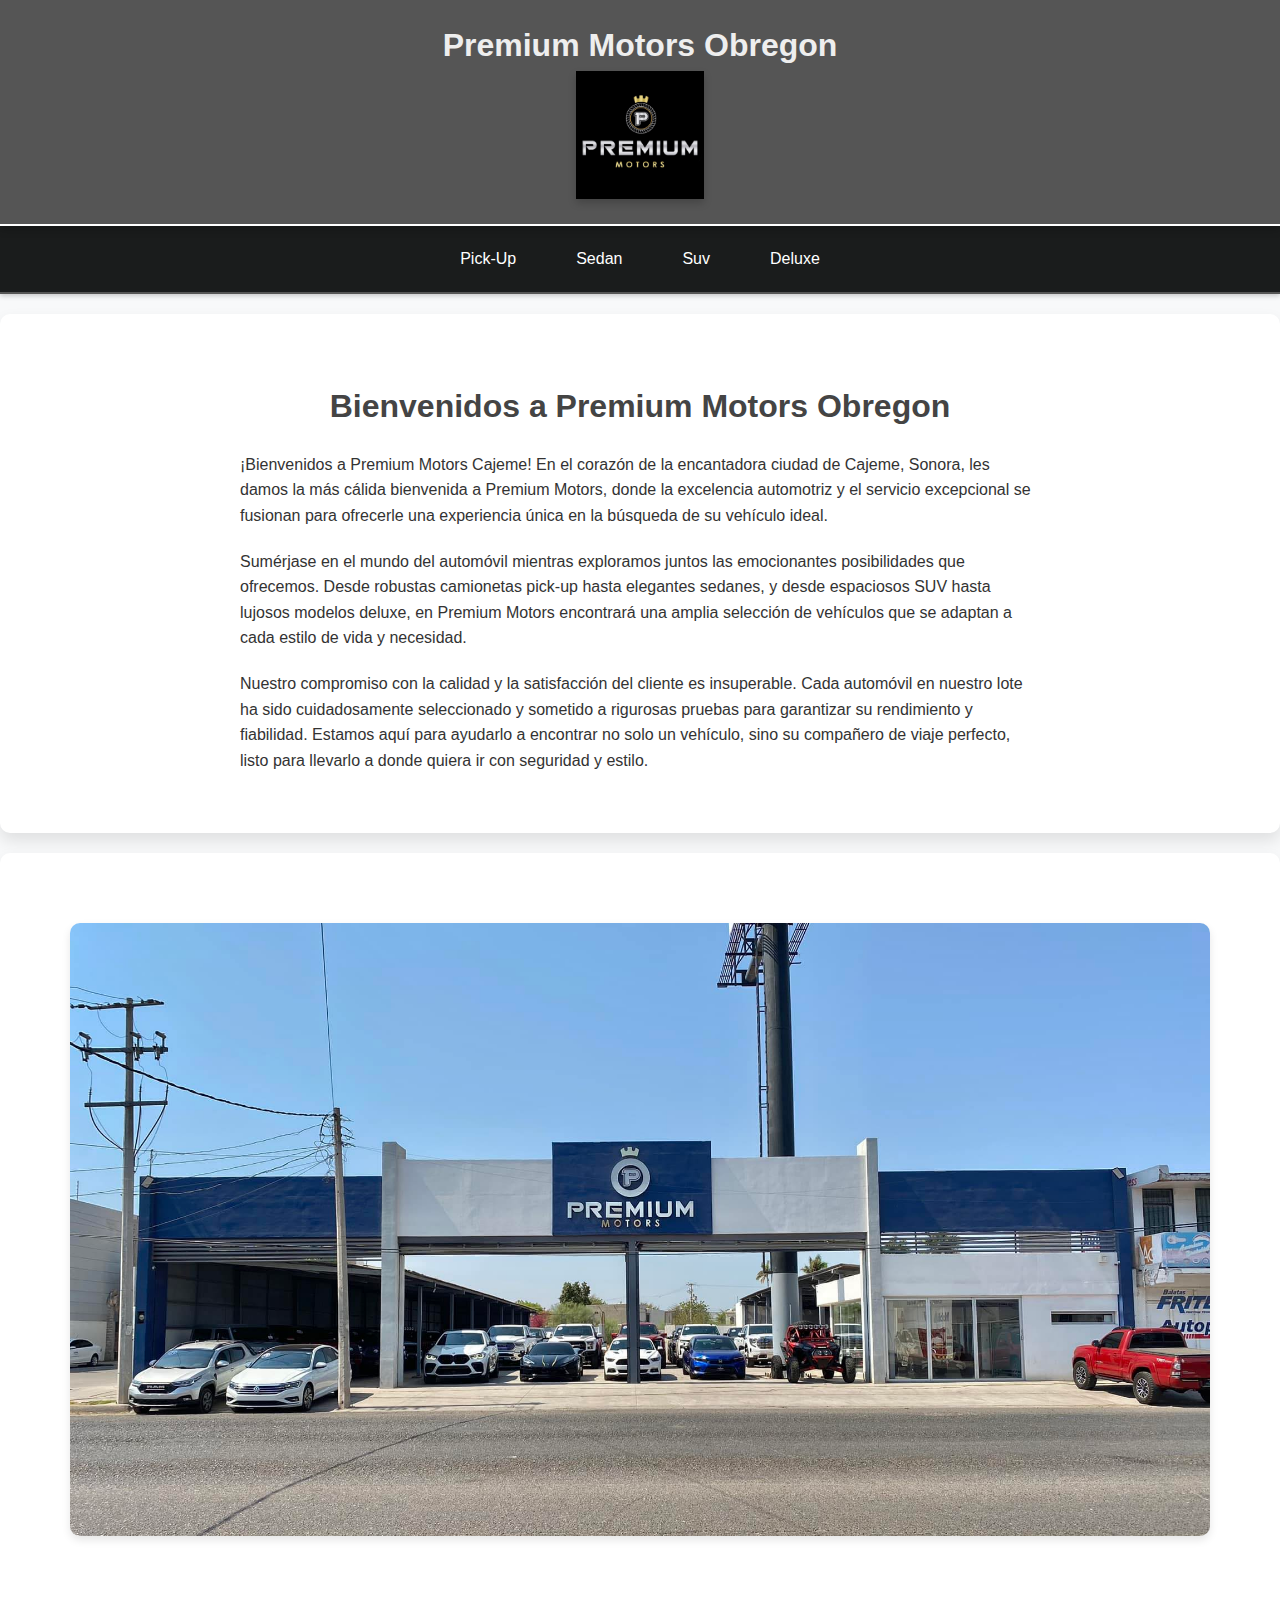
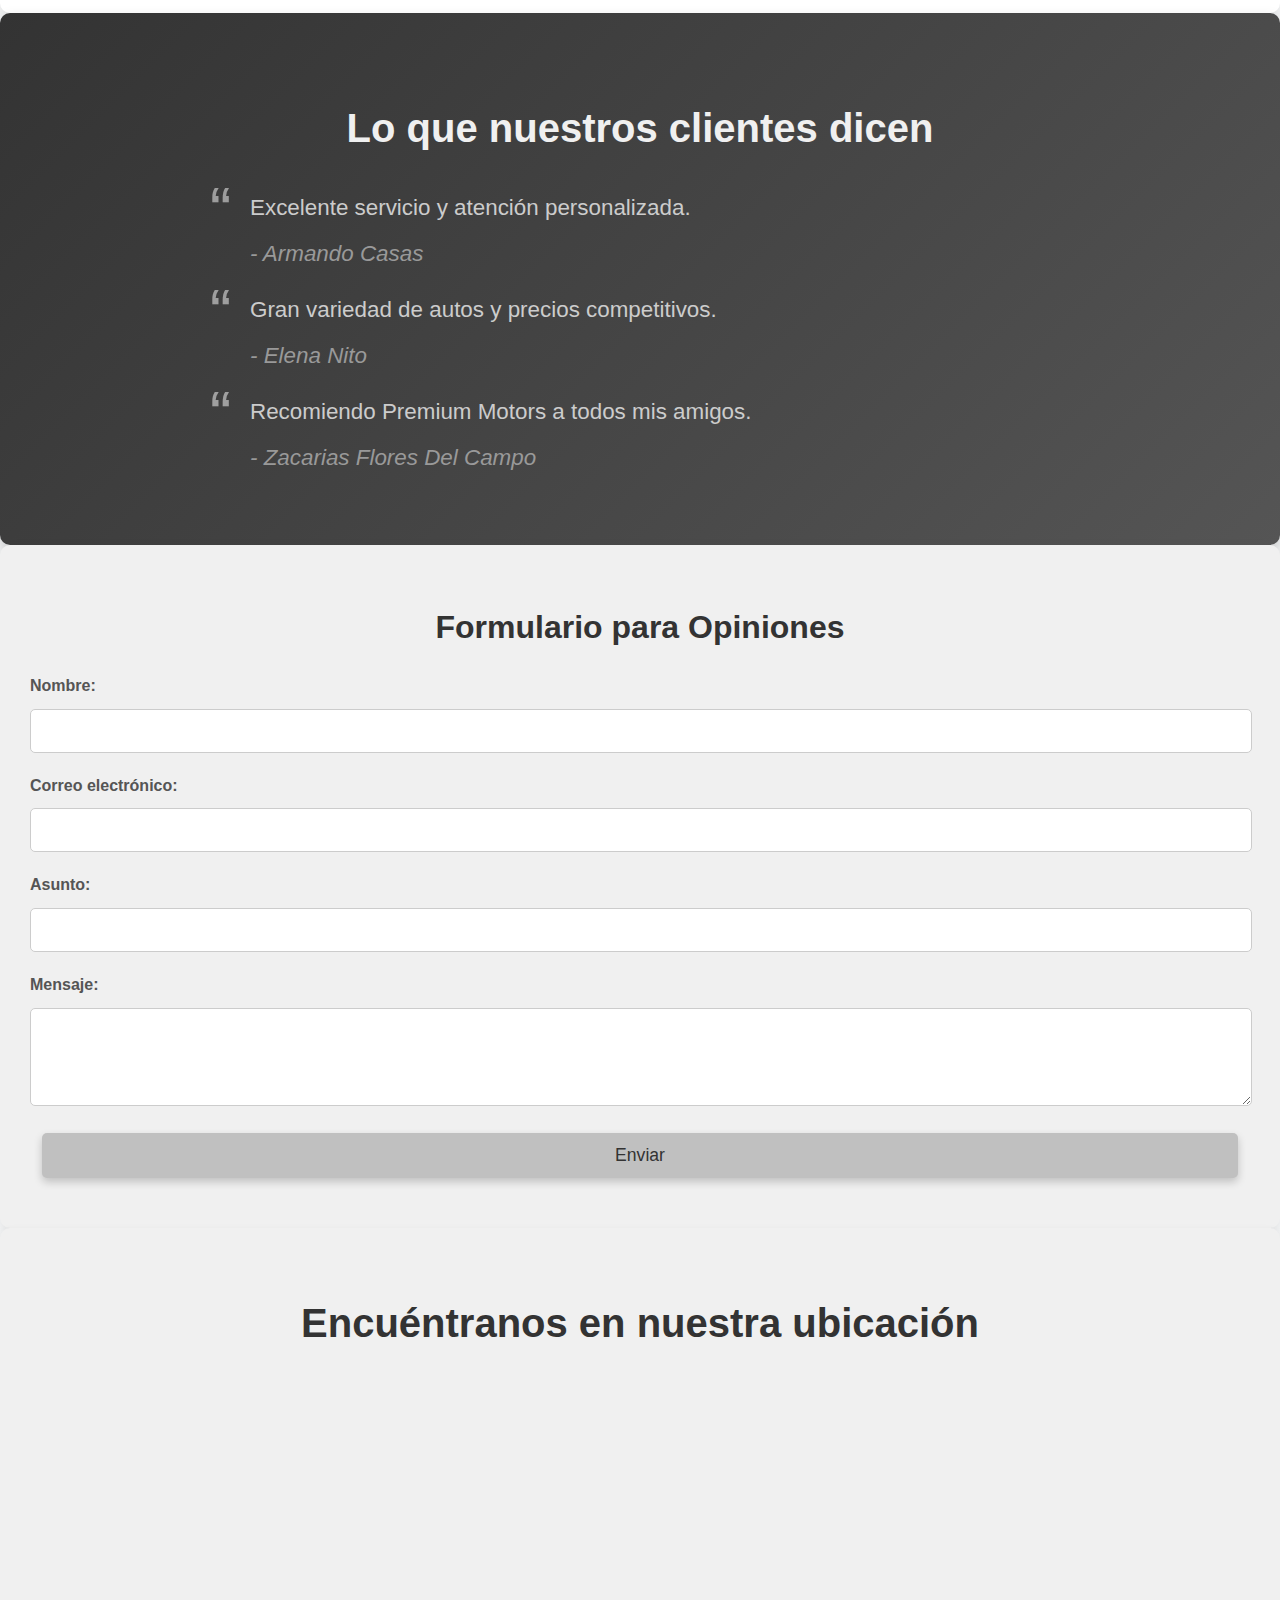
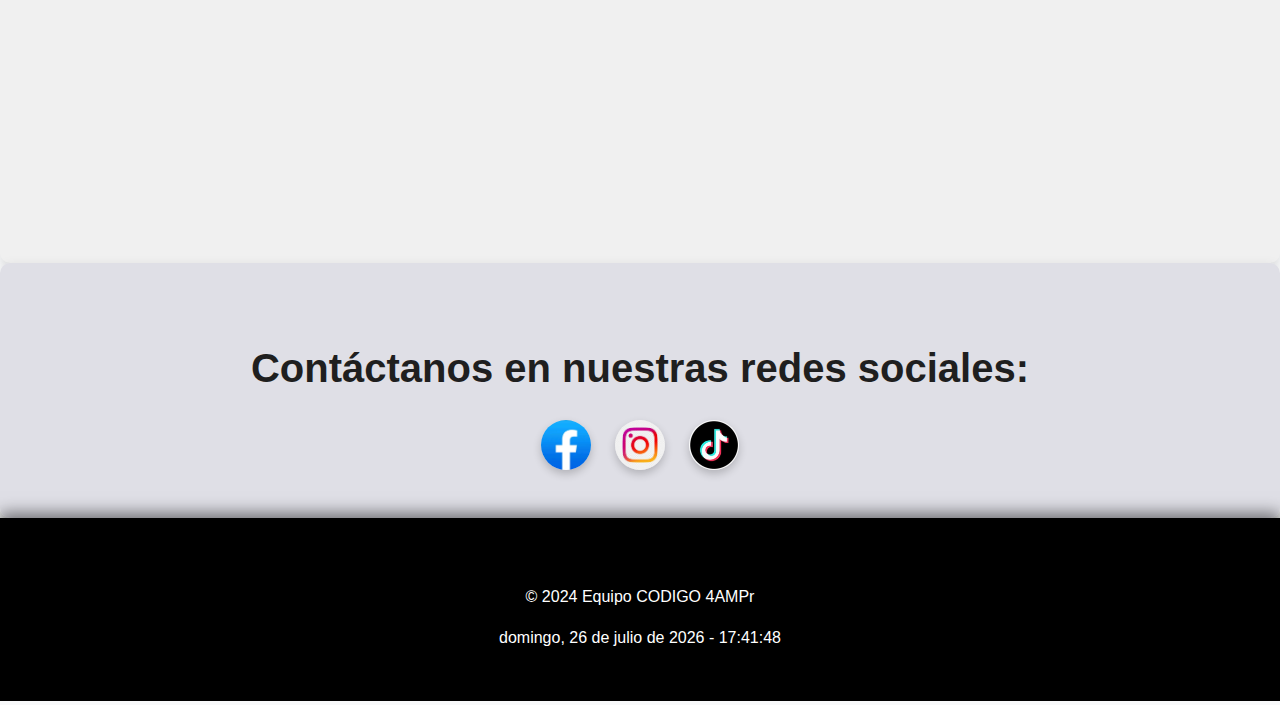
<file: index.html>
<!DOCTYPE html>
<html lang="es">
<head>
    <meta charset="UTF-8">
    <meta name="viewport" content="width=device-width, initial-scale=1.0">
    <title>Premium Motors Cajeme</title>
    <link rel="stylesheet" type="text/css" href="css1.css">
</head>
<body>

<header>
    <h1>Premium Motors Obregon</h1>
    <img src="img/Logo.jpeg" alt="Logo de Premium Motors Cajeme">
</header>

<nav>
    <a href="pickUp.html">Pick-Up</a>
    <a href="sedan.html">Sedan</a>
    <a href="suv.html">Suv</a>
    <a href="deluxe.html">Deluxe</a>
</nav>

<section id="presentacion">
    <h2><center>Bienvenidos a Premium Motors Obregon</center></h2>
    <p>¡Bienvenidos a Premium Motors Cajeme! En el corazón de la encantadora ciudad de Cajeme, Sonora, les damos la más cálida bienvenida a Premium Motors, donde la excelencia automotriz y el servicio excepcional se fusionan para ofrecerle una experiencia única en la búsqueda de su vehículo ideal.</p>
    <p>Sumérjase en el mundo del automóvil mientras exploramos juntos las emocionantes posibilidades que ofrecemos. Desde robustas camionetas pick-up hasta elegantes sedanes, y desde espaciosos SUV hasta lujosos modelos deluxe, en Premium Motors encontrará una amplia selección de vehículos que se adaptan a cada estilo de vida y necesidad.</p>
    <p>Nuestro compromiso con la calidad y la satisfacción del cliente es insuperable. Cada automóvil en nuestro lote ha sido cuidadosamente seleccionado y sometido a rigurosas pruebas para garantizar su rendimiento y fiabilidad. Estamos aquí para ayudarlo a encontrar no solo un vehículo, sino su compañero de viaje perfecto, listo para llevarlo a donde quiera ir con seguridad y estilo.</p>
</section>

<section id="imagenEm">
    <div class="galeria-item">
        <img src="img/empresa1.jpg" alt="Imagen de la Empresa" id="empresaImg">
    </div>
</section>

<section class="testimonios">
    <h2>Lo que nuestros clientes dicen</h2>
    <blockquote>Excelente servicio y atención personalizada.<cite>- Armando Casas</cite></blockquote>
    <blockquote>Gran variedad de autos y precios competitivos.<cite>- Elena Nito</cite></blockquote>
    <blockquote>Recomiendo Premium Motors a todos mis amigos.<cite>- Zacarias Flores Del Campo</cite></blockquote>
</section>

<form id="formularioContacto" action="https://formsubmit.co/garciatorres.luisrodrigo.cb37@gmail.com" method="POST">
    <h2>Formulario para Opiniones</h2>
    <div>
        <label for="nombre">Nombre:</label>
        <input type="text" id="nombre" name="nombre" required>
    </div>
    <div>
        <label for="email">Correo electrónico:</label>
        <input type="email" id="email" name="email" required>
    </div>
    <div>
        <label for="asunto">Asunto:</label>
        <input type="text" id="asunto" name="asunto" required>
    </div>
    <div>
        <label for="mensaje">Mensaje:</label>
        <textarea id="mensaje" name="mensaje" rows="4" required></textarea>
    </div>
    <input type="submit" value="Enviar">
    <input type="hidden" name="_captcha" value="false">


</form>

<div id="mapa-container">
    <h2>Encuéntranos en nuestra ubicación</h2>
    <iframe src="https://www.google.com/maps/embed?pb=!1m14!1m8!1m3!1d14158.29155140226!2d-109.949429!3d27.4825534!3m2!1i1024!2i768!4f13.1!3m3!1m2!1s0x86c815f8a65cab41%3A0x2b033666b0f31892!2sPremium%20Motors!5e0!3m2!1ses-419!2smx!4v1718289233594!5m2!1ses-419!2smx" width="600" height="450" style="border:0;" allowfullscreen="" loading="lazy" referrerpolicy="no-referrer-when-downgrade"></iframe>
</div>

<div id="seccionRedesSociales">
    <h2>Contáctanos en nuestras redes sociales:</h2>
    <a href="https://www.facebook.com/PremiumMotorsOficial" target="_blank"><img src="img/facebook.jpeg" alt="Facebook"></a>
    <a href="https://www.instagram.com/premiummotors_obr/" target="_blank"><img src="img/instagram.png" alt="Instagram"></a>
    <a href="https://www.tiktok.com/@premiummotorsobre" target="_blank"><img src="img/tiktok.png" alt="TikTok"></a>
</div>

<footer>
    <p>© 2024 Equipo CODIGO 4AMPr</p>
    <div id="reloj"></div> <!-- Aquí se mostrará el reloj -->
</footer>

<!-- Incluye el script de JavaScript -->
<script src="script1.js"></script>

</body>
</html>
</file>
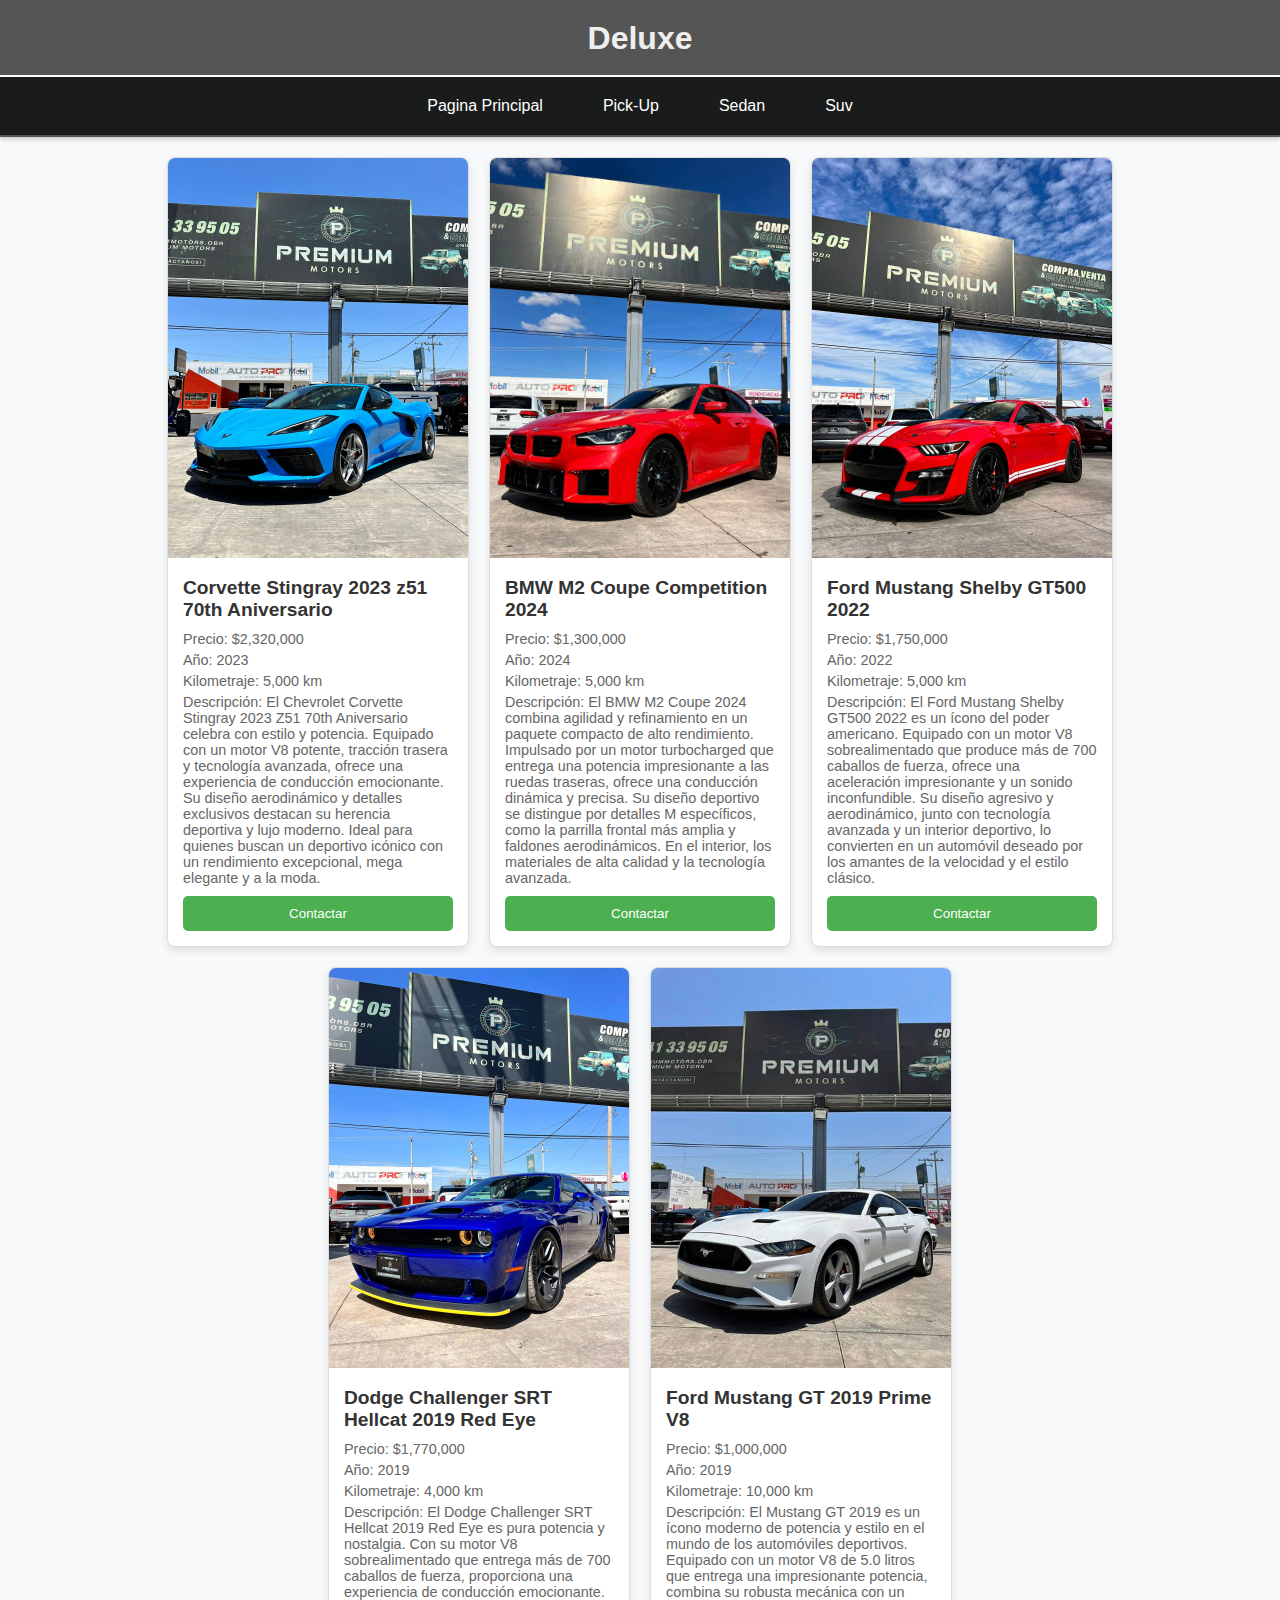
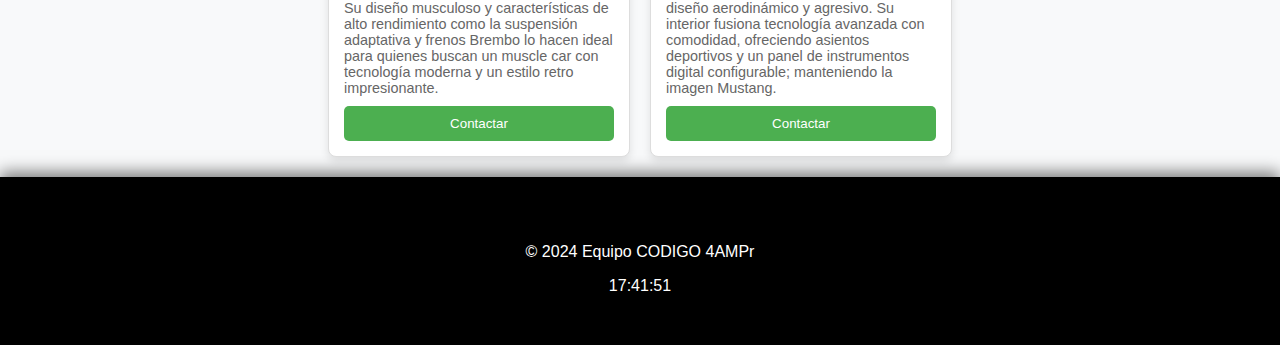
<file: Deluxe.html>
<!DOCTYPE html>
<html>
<head>
	<meta name="viewport" content="width=device-width,initial-scale=1.0">
	<meta charset="utf-8">
	<title>Deluxe</title>
	<link rel="stylesheet" type="text/css" href="css5.css">
	
</head>
<body>
   <div id="pagina5">
   	<div id="crearReloj"></div>
   	<script type="text/javascript" src="script5.js"></script>
   </div>
</body>
</html>
</file>
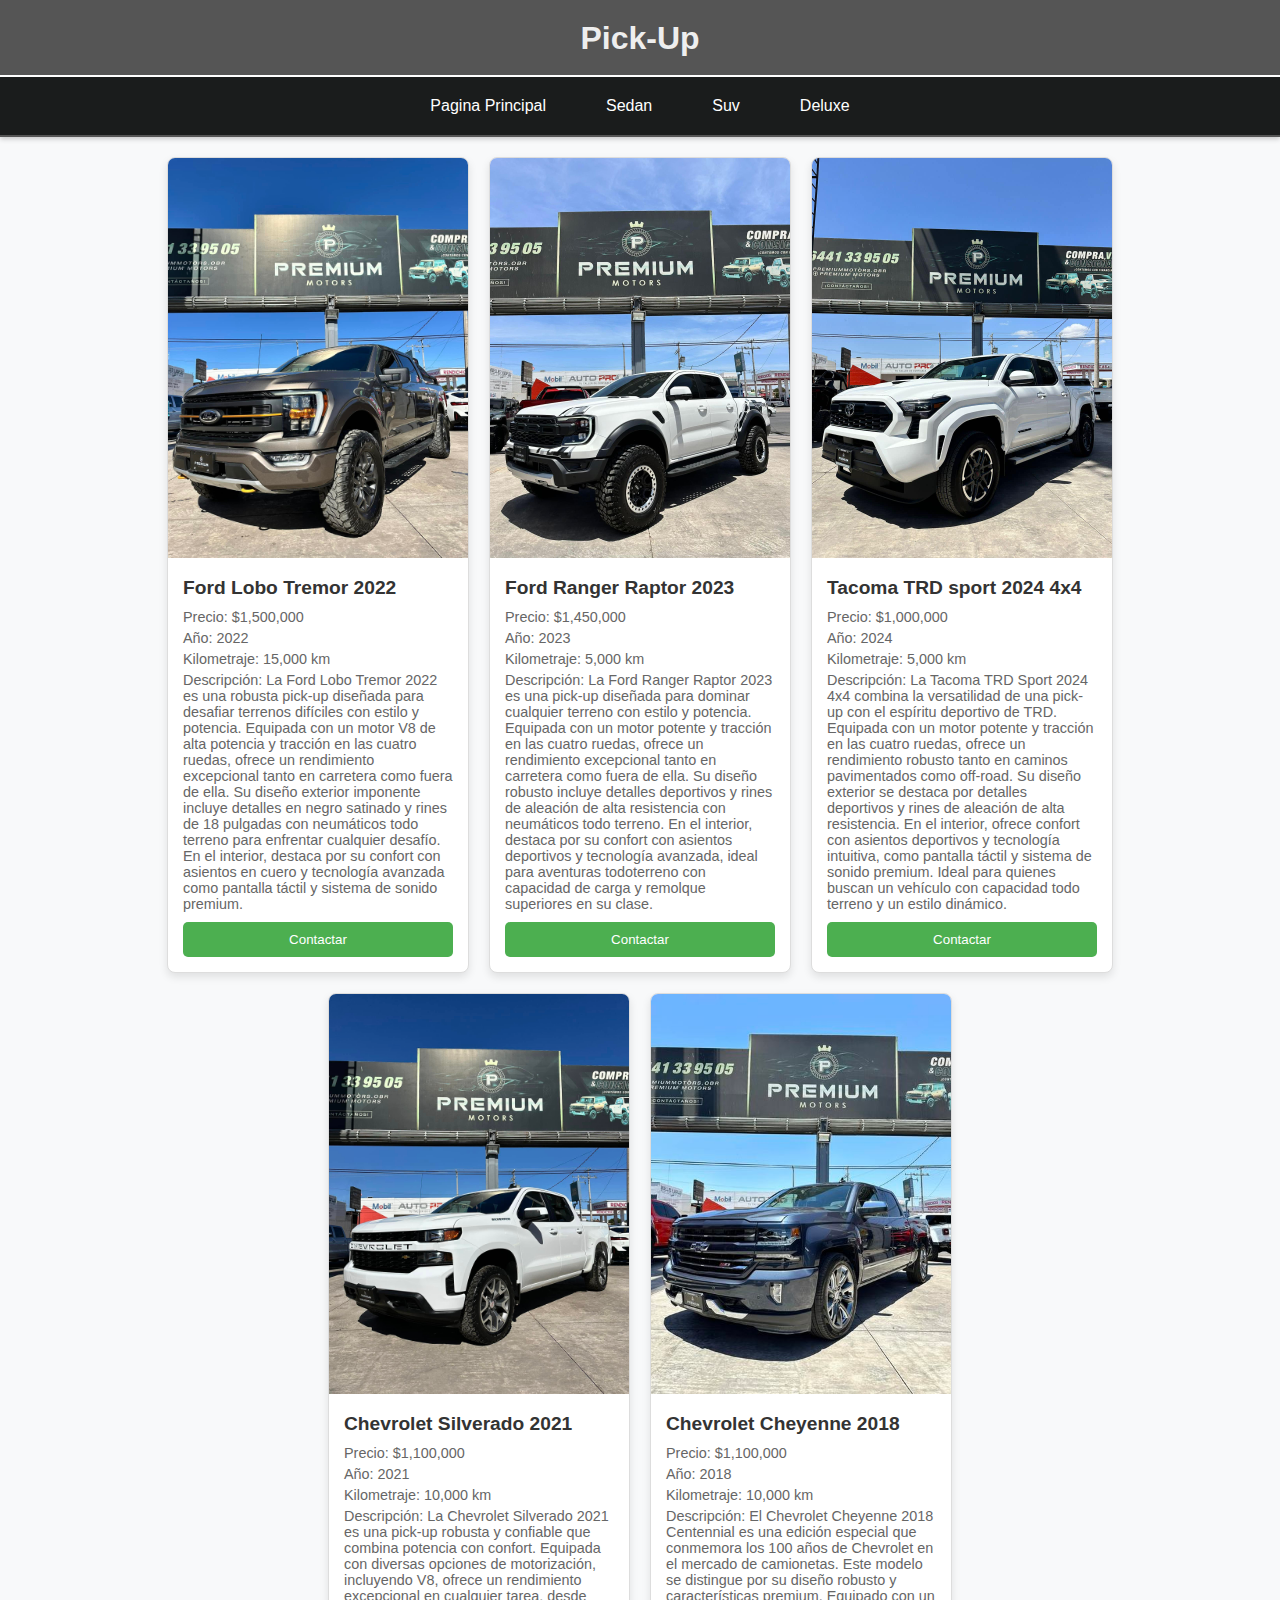
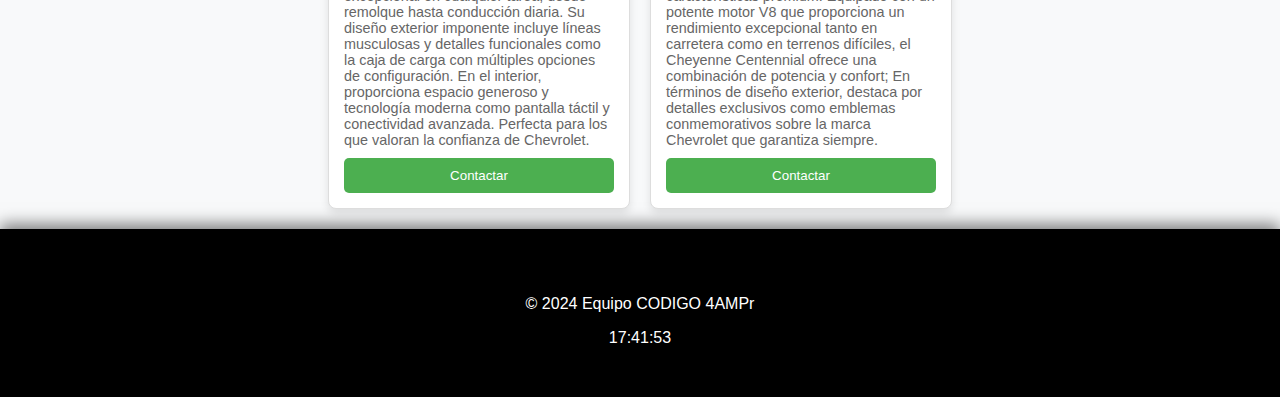
<file: pickUp.html>
<!DOCTYPE html>
<html>
<head>
	<meta name="viewport" content="width=device-width,initial-scale=1.0">
	<meta charset="utf-8">
	<title>Pick-Ups</title>
	<link rel="stylesheet" type="text/css" href="css2.css">
	
</head>
<body>
   <div id="pagina2">
   	<div id="crearReloj"></div>
        <!-- Las tarjetas de carros serán añadidas aquí por JavaScript -->
    </div>
   	<script type="text/javascript" src="script2.js"></script>
   </div>
</body>
</html>
</file>
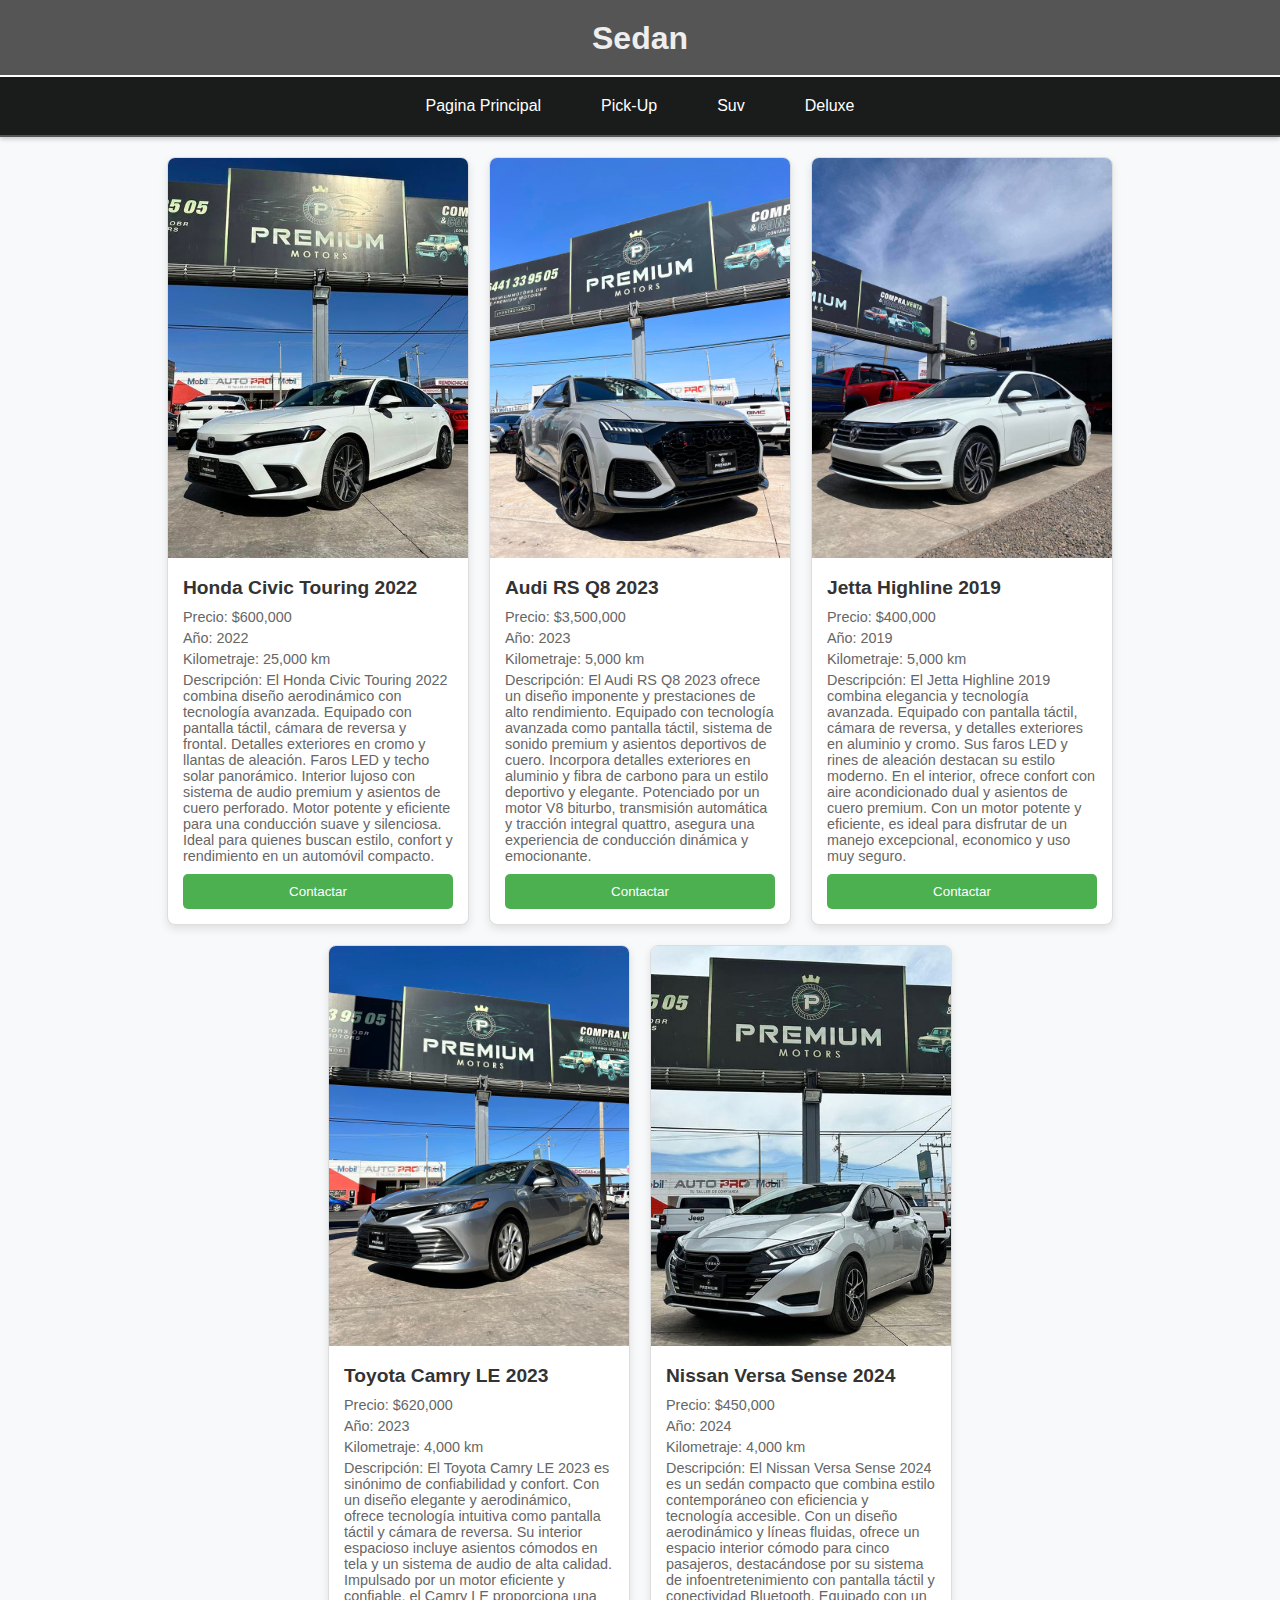
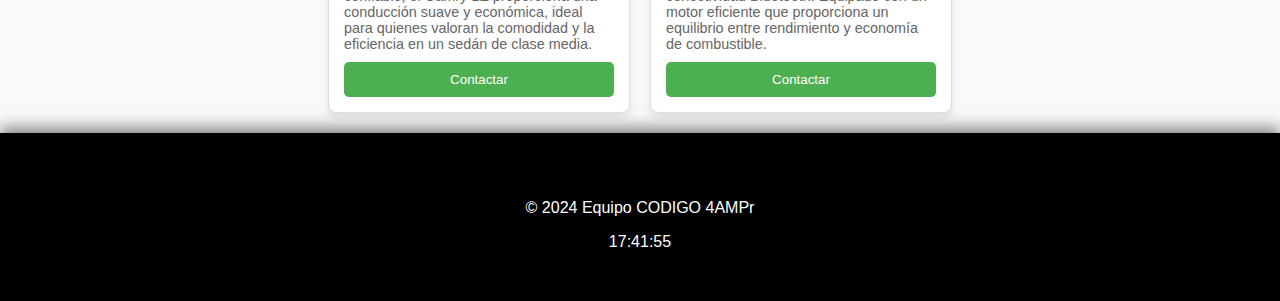
<file: sedan.html>
<!DOCTYPE html>
<html>
<head>
	<meta name="viewport" content="width=device-width,initial-scale=1.0">
	<meta charset="utf-8">
	<title>Sedan</title>
	<link rel="stylesheet" type="text/css" href="css3.css">
	
</head>
<body>
   <div id="pagina3">
   	<div id="crearReloj"></div>
        <!-- Las tarjetas de carros serán añadidas aquí por JavaScript -->
    </div>
   	<script type="text/javascript" src="script3.js"></script>
   </div>
</body>
</html>
</file>
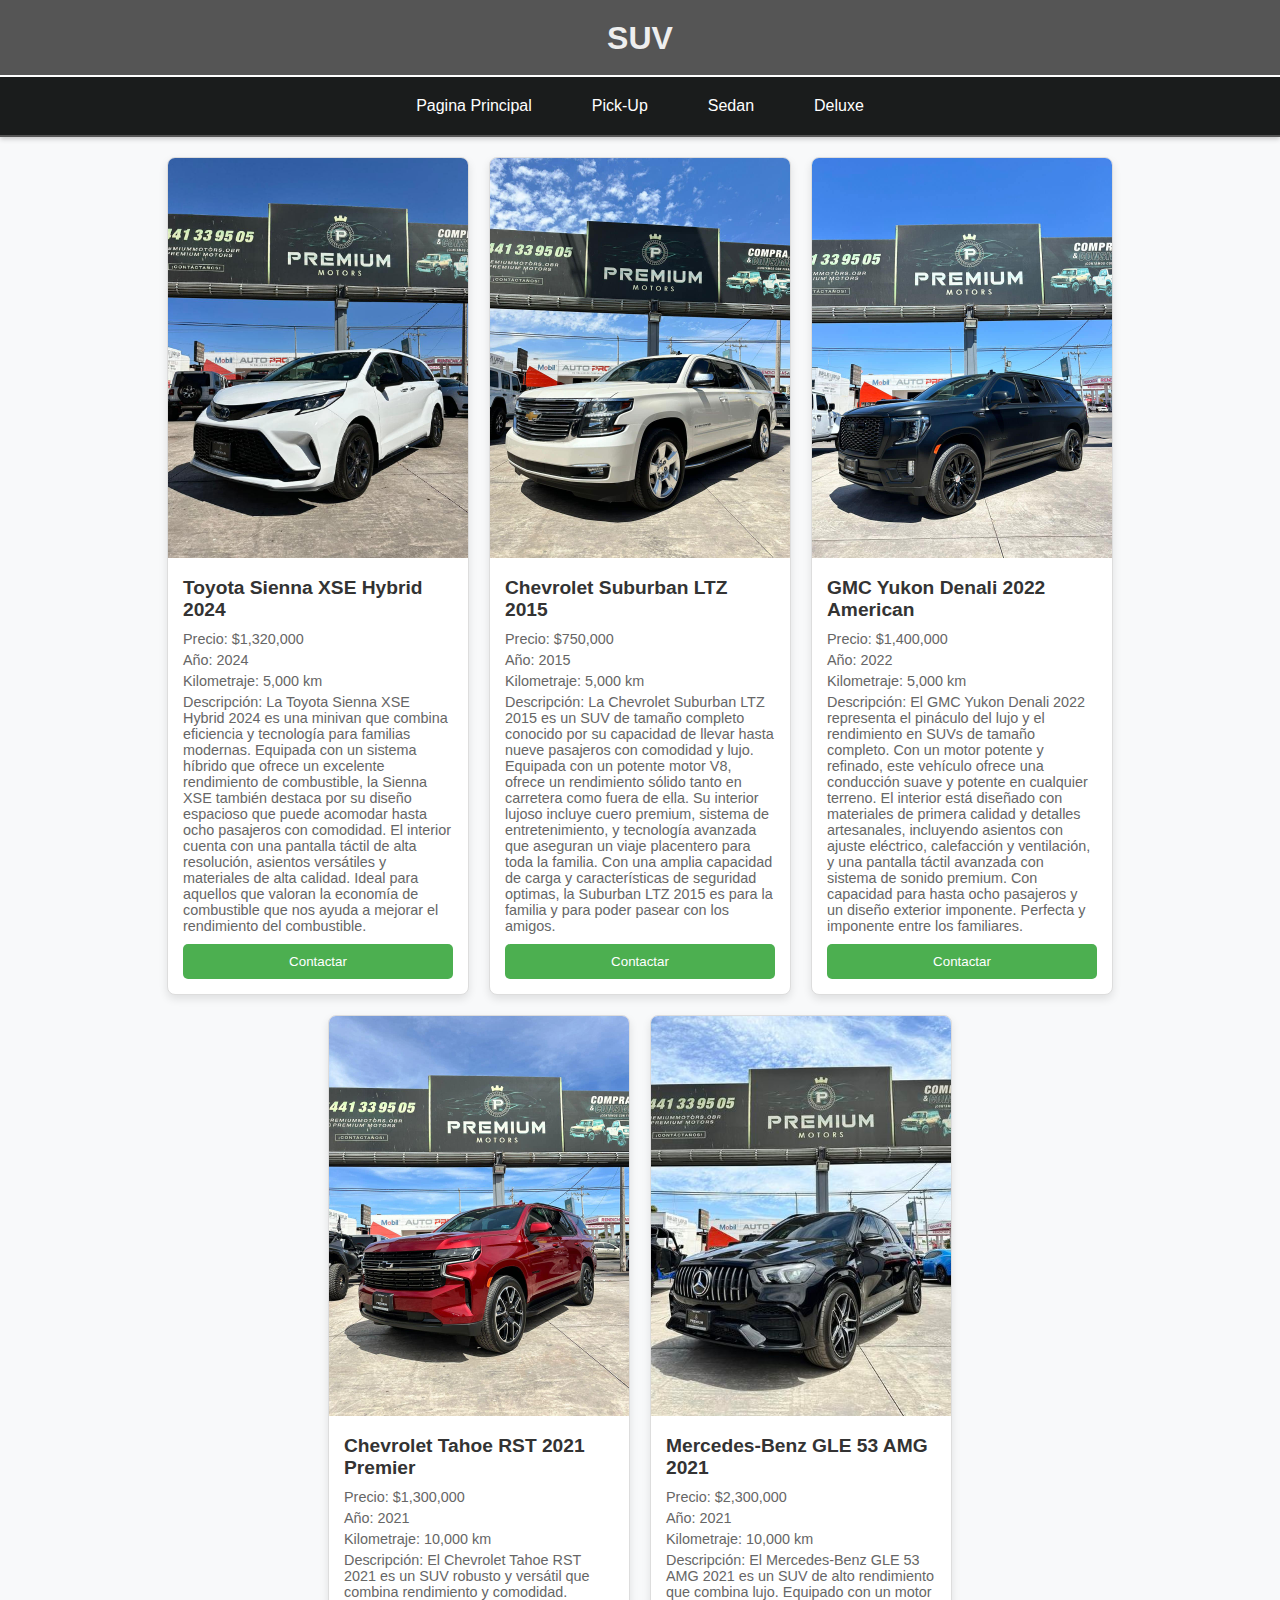
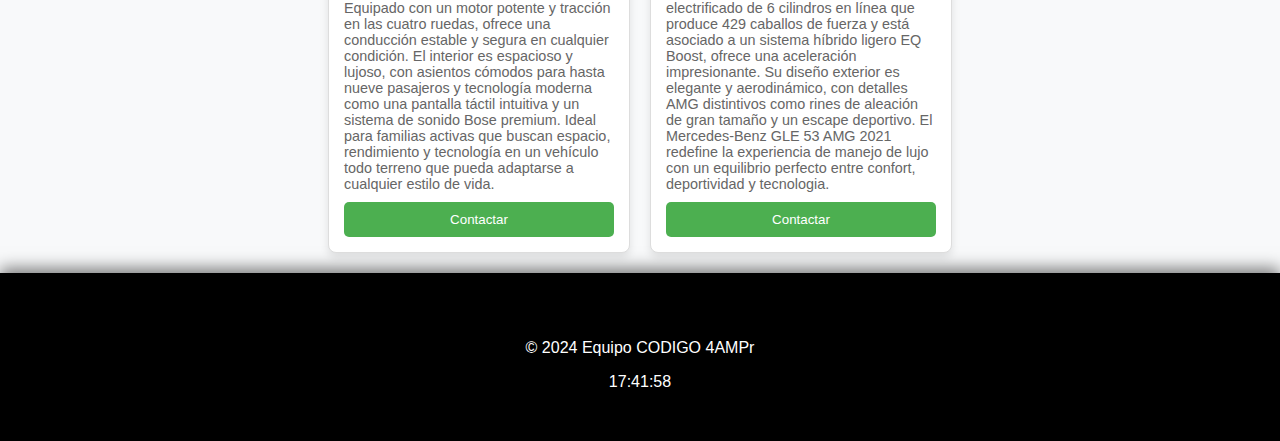
<file: suv.html>
<!DOCTYPE html>
<html>
<head>
	<meta name="viewport" content="width=device-width,initial-scale=1.0">
	<meta charset="utf-8">
	<title>Suv</title>
	<link rel="stylesheet" type="text/css" href="css4.css">	
</head>
<body>
   <div id="pagina4">
   	<div id="crearReloj"></div>
    </div>
  <script type="text/javascript" src="script4.js"></script>
   </div>
</body>
</html>
</file>
<file: css1.css>
/* Estilos Generales */
body {
    font-family: 'Arial', sans-serif;
    line-height: 1.6;
    margin: 0;
    padding: 0;
    background-color: #f8f9fa;
    color: #333;
    box-sizing: border-box;
}

a {
    text-decoration: none;
}

/* Header */
header {
    background: #000000; /* Color de fondo */
    color: #fff; /* Color del texto */
    text-align: center; /* Alineación centrada */
    padding: 20px 0; /* Espaciado interno */
    box-shadow: 0 4px 8px rgba(0, 0, 0, 0.2); /* Sombra sutil */
    position: relative; /* Posición relativa para efectos */
    overflow: hidden; /* Ocultar desbordamiento */
    transition: background-color 0.3s; /* Transición de color de fondo */
    cursor: pointer; /* Cursor indicador de clic */
}

header::before {
    content: ''; /* Contenido pseudo-elemento */
    position: absolute; /* Posición absoluta */
    bottom: 0; /* Alineación en la parte inferior */
    left: 0; /* Alineación a la izquierda */
    width: 100%; /* Ancho completo */
    height: 2px; /* Altura del subrayado */
    background-color: #fff; /* Color del subrayado */
    transform: scaleX(0); /* Escala inicial del subrayado */
    transform-origin: bottom left; /* Origen de la transformación */
    transition: transform 0.3s ease; /* Transición de transformación */
}

header:hover::before {
    transform: scaleX(1); /* Escala completa del subrayado al pasar el mouse */
}

header h1 {
    font-size: 2rem; /* Tamaño de fuente */
    margin: 0; /* Eliminar margen */
    transition: color 0.3s; /* Transición de color suave */
}

header:hover {
    background-color: #555; /* Cambio de color de fondo al pasar el mouse */
}

header:hover h1 {
    color: #eee; /* Cambio de color de título al pasar el mouse */
}

header img {
    max-width: 10%; /* Ancho máximo */
    height: 15%; /* Altura automática para mantener la proporción */
    box-shadow: 0 4px 8px rgba(0, 0, 0, 0.2); /* Sombra sutil */
    transition: transform 0.3s, box-shadow 0.3s; /* Transiciones suaves */
}

header img:hover {
    transform: scale(1.1); /* Escalado al pasar el mouse */
    box-shadow: 0 8px 16px rgba(0, 0, 0, 0.3); /* Sombra más pronunciada al pasar el mouse */
}


/* Navegación */
nav {
    display: flex;
    justify-content: center; /* Centrado horizontal */
    background-color: #1A1C1C; /* Color de fondo */
    padding: 10px 0; /* Espaciado interno */
    box-shadow: 0 2px 5px rgba(0, 0, 0, 0.2); /* Sombra sutil */
    border-bottom: 2px solid #555; /* Borde inferior */
    font-family: 'Arial', sans-serif; /* Familia de fuente */
}

nav a {
    color: #fff; /* Color del texto */
    text-decoration: none; /* Sin subrayado */
    margin: 0 10px; /* Margen horizontal */
    padding: 10px 20px; /* Espaciado interno */
    border-radius: 5px; /* Bordes redondeados */
    transition: background-color 0.3s, transform 0.2s; /* Transiciones suaves */
    position: relative; /* Posición relativa para efectos */
}

nav a::after {
    content: ''; /* Contenido pseudo-elemento */
    position: absolute; /* Posición absoluta */
    bottom: 0; /* Alineación en la parte inferior */
    left: 0; /* Alineación a la izquierda */
    width: 100%; /* Ancho completo */
    height: 2px; /* Altura del subrayado */
    background-color: #fff; /* Color del subrayado */
    transform: scaleX(0); /* Escala inicial del subrayado */
    transform-origin: bottom left; /* Origen de la transformación */
    transition: transform 0.3s ease; /* Transición suave */
}

nav a:hover::after {
    transform: scaleX(1); /* Escala completa del subrayado al pasar el mouse */
}

nav a:hover {
    background-color: #555; /* Cambio de color al pasar el mouse */
    transform: translateY(-3px); /* Efecto de levantamiento */
}

/* Sección de Presentación */
#presentacion {
    background: white;
    padding: 40px;
    margin: 20px 0;
    box-shadow: 0 8px 16px rgba(0, 0, 0, 0.1);
    transition: transform 0.3s, box-shadow 0.3s;
    border-radius: 10px;
}

#presentacion:hover {
    transform: translateY(-5px);
    box-shadow: 0 12px 20px rgba(0, 0, 0, 0.2);
}

#presentacion h2 {
    font-size: 2rem;
    color: #444;
    margin-bottom: 20px;
}

#presentacion p {
    max-width: 800px;
    margin: 0 auto 20px;
    line-height: 1.6;
}

/* Imagen de la Empresa */
#imagenEm {
    background: #fff;
    padding: 15px;
    display: flex;
    justify-content: center;
    gap: 15px;
    flex-wrap: wrap;
    border-radius: 10px;
    box-shadow: 0 8px 16px rgba(0, 0, 0, 0.1);
    transition: transform 0.3s, box-shadow 0.3s;
}

#imagenEm:hover {
    transform: translateY(-5px);
    box-shadow: 0 12px 20px rgba(0, 0, 0, 0.2);
}

#imagenEm .galeria-item {
    flex: 1 1 calc(33% - 40px);
    margin: 55px;

}

#imagenEm img {
    width: 100%;
    border-radius: 10px;
    box-shadow: 0 4px 8px rgba(0, 0, 0, 0.1);
    transition: transform 0.3s, box-shadow 0.3s;
}

#imagenEm img:hover {
    transform: scale(1.05);
    box-shadow: 0 8px 16px rgba(0, 0, 0, 0.2);
}

/* Testimonios */
.testimonios {
    background: linear-gradient(135deg, #333, #555);
    color: #f0f0f0;
    padding: 50px 20px;
    text-align: center;
    border-radius: 10px;
    box-shadow: 0 8px 16px rgba(0, 0, 0, 0.2);
    transition: transform 0.3s, box-shadow 0.3s;
}

.testimonios:hover {
    transform: translateY(-5px);
    box-shadow: 0 12px 20px rgba(0, 0, 0, 0.3);
}

.testimonios h2 {
    font-size: 2.5rem;
    margin-bottom: 30px;
}

.testimonios blockquote {
    font-size: 1.4rem;
    margin: 20px auto;
    max-width: 800px;
    position: relative;
    padding-left: 20px;
    text-align: left;
    color: #ccc;
}

.testimonios blockquote:before {
    content: "“";
    font-size: 4rem;
    position: absolute;
    left: -20px;
    top: -30px;
    color: rgba(255, 255, 255, 0.5);
    transition: color 0.3s;
}

.testimonios blockquote:hover:before {
    color: rgba(255, 255, 255, 0.8);
}

.testimonios cite {
    display: block;
    margin-top: 10px;
    font-style: italic;
    color: #999;
    transition: color 0.3s;
}

.testimonios cite:hover {
    color: #ccc;
}

/* Formulario de Contacto */
#formularioContacto {
    padding: 30px;
    background: #f0f0f0; /* Fondo gris claro */
    text-align: center;
    box-shadow: 0 8px 16px rgba(0, 0, 0, 0.1);
    border-radius: 10px;
    transition: transform 0.3s, box-shadow 0.3s, background-color 0.3s;
}

#formularioContacto:hover {
    transform: translateY(-5px);
    box-shadow: 0 12px 20px rgba(0, 0, 0, 0.2);
    background: #e0e0e0; /* Cambio de color al pasar el mouse */
}

#formularioContacto h2 {
    font-size: 2rem;
    color: #333;
    margin-bottom: 20px;
}

#formularioContacto label {
    display: block;
    margin-bottom: 10px;
    text-align: left;
    font-weight: bold;
    color: #555;
}

#formularioContacto input,
#formularioContacto textarea {
    width: calc(100% - 24px);
    padding: 12px;
    margin-bottom: 20px;
    border: 1px solid #ccc;
    border-radius: 5px;
    font-size: 1rem;
    transition: border-color 0.3s, box-shadow 0.3s;
}

#formularioContacto input[type="submit"] {
    background-color: #c0c0c0; /* Plata */
    color: #333;
    border: none;
    cursor: pointer;
    padding: 12px 20px;
    border-radius: 5px;
    font-size: 1.1rem;
    transition: background-color 0.3s, transform 0.2s;
    box-shadow: 0 4px 8px rgba(0, 0, 0, 0.2);
}

#formularioContacto input[type="submit"]:hover {
    background-color: #a0a0a0; /* Plata más oscuro al pasar el mouse */
    transform: translateY(-3px); /* Efecto de elevación */
    box-shadow: 0 6px 12px rgba(0, 0, 0, 0.2);
}


/* Mapa */
#mapa-container {
    padding: 30px;
    background: #f0f0f0; /* Fondo gris claro */
    text-align: center;
    box-shadow: 0 4px 8px rgba(0, 0, 0, 0.1);
    border-radius: 10px;
    transition: background-color 0.3s, box-shadow 0.3s;
}

#mapa-container:hover {
    background-color: #e0e0e0; /* Cambio de color al pasar el mouse */
    box-shadow: 0 8px 16px rgba(0, 0, 0, 0.2); /* Sombra más pronunciada */
}

#mapa-container h2 {
    font-size: 2.5rem; /* Tamaño de fuente más grande */
    color: #333; /* Texto oscuro */
    margin-bottom: 20px;
    transition: color 0.3s; /* Transición de color de texto */
}

#mapa-container:hover h2 {
    color: #616265; /* Cambio de color de texto al pasar el mouse */
}

#mapa-container p {
    font-size: 1.1rem; /* Tamaño de fuente más grande */
    color: #666; /* Texto gris */
    margin-bottom: 30px;
}

#mapa-container a {
    display: inline-block;
    padding: 12px 24px; /* Aumento del padding para mejor clicabilidad */
    background-color: #007bff; /* Azul brillante */
    color: #fff; /* Texto blanco */
    text-decoration: none; /* Sin subrayado */
    border-radius: 5px;
    transition: background-color 0.3s, transform 0.2s;
}

#mapa-container a:hover {
    background-color: #1F1F22; /* Cambio de color al pasar el mouse */
    transform: translateY(-3px); /* Efecto de elevación más pronunciado */
}


/* Redes Sociales */
#seccionRedesSociales {
    background: linear-gradient(#DFDFE6); /* Fondo con gradiente */
    padding: 40px 20px; /* Menos espacio vertical */
    text-align: center;
    border-radius: 10px;
    box-shadow: 0 8px 16px rgba(0, 0, 0, 0.2); /* Sombra suave */
}

#seccionRedesSociales h2 {
    font-size: 2.5rem; /* Tamaño de fuente más grande */
    color: #1F1F1F; /* Texto blanco */
    margin-bottom: 20px;
}

#seccionRedesSociales a {
    display: inline-block;
    margin: 0 10px;
    transition: transform 0.3s, color 0.3s; /* Transiciones suaves */
}

#seccionRedesSociales a:hover {
    transform: scale(1.2); /* Escala al pasar el mouse */
    color: #fff; /* Cambio de color al pasar el mouse */
}

#seccionRedesSociales img {
    width: 50px; /* Tamaño de imagen más grande */
    height: 50px;
    border-radius: 50%; /* Borde redondeado */
    box-shadow: 0 4px 8px rgba(0, 0, 0, 0.2); /* Sombra suave */
}

/* Footer */
footer {
    background-color: #000000; 
    color: #fff; /* Texto blanco */
    text-align: center;
    padding: 50px 0; /* Espacio interno */
    font-family: 'Arial', sans-serif; /* Fuente específica */
    box-shadow: 0 -5px 15px rgba(0, 0, 0, 0.5); /* Sombra debajo */
}

/* Contenedor para los elementos del footer */
footer .footer-content {
    display: flex;
    flex-direction: column;
    gap: 20px; /* Espacio entre elementos */
    align-items: center;
}

/* Estilo para el título del footer */
footer h3 {
    font-size: 1.8rem; /* Tamaño de fuente grande */
    margin-bottom: 10px;
}

/* Estilo para los enlaces del footer */
footer a {
    color: #fff; /* Color de texto blanco */
    text-decoration: none; /* Sin subrayado */
    transition: opacity 0.3s; /* Transición de opacidad */
}

footer a:hover {
    opacity: 0.8; /* Opacidad al pasar el mouse */
}

/* Estilo para la información de contacto */
footer .contact-info {
    font-size: 1.1rem; /* Tamaño de fuente */
    color: #ccc; /* Texto gris claro */
}

/* Estilo para los íconos de redes sociales */
footer .social-icons {
    display: flex;
    gap: 10px; /* Espacio entre íconos */
}

footer .social-icons a {
    display: inline-block;
    width: 40px; /* Tamaño de ícono */
    height: 40px;
    line-height: 40px;
    text-align: center;
    background-color: #3498db; /* Fondo azul claro */
    color: #fff; /* Texto blanco */
    border-radius: 50%; /* Borde redondeado */
    transition: transform 0.3s, background-color 0.3s; /* Transiciones suaves */
}

footer .social-icons a:hover {
    background-color: #2980b9; /* Cambio de color al pasar el mouse */
    transform: scale(1.2); /* Escala al pasar el mouse */
}
</file>
<file: css5.css>
/* General Body Styles */
body {
    font-family: Arial, sans-serif;
    margin: 0;
    padding: 0;
    background-color: #f8f9fa;
}

/* estilos de encabezado */
header {
    background-color: #000000; /* Color de fondo */
    color: #fff; /* Color del texto */
    padding: 20px; /* Espaciado interno */
    text-align: center; /* Alineación centrada */
    position: relative; /* Posición relativa para efectos */
    overflow: hidden; /* Ocultar desbordamiento */
    transition: background-color 0.3s; /* Transición de color de fondo */
    cursor: pointer; /* Cursor indicador de clic */
}

header::before {
    content: ''; /* Contenido pseudo-elemento */
    position: absolute; /* Posición absoluta */
    bottom: 0; /* Alineación en la parte inferior */
    left: 0; /* Alineación a la izquierda */
    width: 100%; /* Ancho completo */
    height: 2px; /* Altura del subrayado */
    background-color: #fff; /* Color del subrayado */
    transform: scaleX(0); /* Escala inicial del subrayado */
    transform-origin: bottom left; /* Origen de la transformación */
    transition: transform 0.3s ease; /* Transición de transformación */
}

header:hover::before {
    transform: scaleX(1); /* Escala completa del subrayado al pasar el mouse */
}

header h1 {
    margin: 0; /* Eliminar margen */
    font-size: 2rem; /* Tamaño de fuente */
    transition: color 0.3s; /* Transición de color suave */
}

header:hover {
    background-color: #555; /* Cambio de color de fondo al pasar el mouse */
}

header:hover h1 {
    color: #eee; /* Cambio de color de título al pasar el mouse */
}

/* estilos de navegacion */
nav {
    display: flex;
    justify-content: center; /* Centrado horizontal */
    background-color: #1A1C1C; /* Color de fondo */
    padding: 10px 0; /* Espaciado interno */
    box-shadow: 0 2px 5px rgba(0, 0, 0, 0.2); /* Sombra sutil */
    border-bottom: 2px solid #555; /* Borde inferior */
    font-family: 'Arial', sans-serif; /* Familia de fuente */
}

nav a {
    color: #fff; /* Color del texto */
    text-decoration: none; /* Sin subrayado */
    margin: 0 10px; /* Margen horizontal */
    padding: 10px 20px; /* Espaciado interno */
    border-radius: 5px; /* Bordes redondeados */
    transition: background-color 0.3s, transform 0.2s; /* Transiciones suaves */
    position: relative; /* Posición relativa para efectos */
}

nav a::after {
    content: ''; /* Contenido pseudo-elemento */
    position: absolute; /* Posición absoluta */
    bottom: 0; /* Alineación en la parte inferior */
    left: 0; /* Alineación a la izquierda */
    width: 100%; /* Ancho completo */
    height: 2px; /* Altura del subrayado */
    background-color: #fff; /* Color del subrayado */
    transform: scaleX(0); /* Escala inicial del subrayado */
    transform-origin: bottom left; /* Origen de la transformación */
    transition: transform 0.3s ease; /* Transición suave */
}

nav a:hover::after {
    transform: scaleX(1); /* Escala completa del subrayado al pasar el mouse */
}

nav a:hover {
    background-color: #555; /* Cambio de color al pasar el mouse */
    transform: translateY(-3px); /* Efecto de levantamiento */
}

/* Contenedor de las tarjetas de autos */
#car-container {
    display: flex;
    flex-wrap: wrap;
    justify-content: center;
    padding: 20px;
    gap: 20px;
}

/* Estilos de la tarjeta de auto */
.car-card {
    background-color: #fff;
    border: 1px solid #ddd;
    border-radius: 8px;
    overflow: hidden;
    width: 300px;
    box-shadow: 0 4px 8px rgba(0, 0, 0, 0.1);
    transition: transform 0.3s, box-shadow 0.3s;
}

.car-card:hover {
    transform: translateY(-5px); /* Efecto de elevación al pasar el mouse */
    box-shadow: 0 8px 16px rgba(0, 0, 0, 0.2); /* Sombra más pronunciada */
}

/* Estilos de la imagen del auto */
.car-card img {
    width: 100%;
    height: auto;
    transition: transform 0.3s; /* Transición suave */
}

.car-card:hover img {
    transform: scale(1.1); /* Zoom de la imagen al pasar el mouse */
}

/* Estilos de los detalles del auto */
.car-details {
    padding: 15px;
}

.car-details h2 {
    margin: 0 0 10px;
    font-size: 1.2rem;
    color: #333;
}

.car-details p {
    margin: 5px 0;
    color: #666;
    font-size: 0.9rem;
}

.car-details button {
    display: block;
    width: 100%;
    padding: 10px;
    margin-top: 10px;
    background-color: #4CAF50; /* Verde estilo Xbox */
    color: #fff;
    border: none;
    border-radius: 5px;
    cursor: pointer;
    transition: background-color 0.3s, transform 0.3s;
}

.car-details button:hover {
    background-color: #45a049; /* Verde más oscuro al pasar el mouse */
    transform: translateY(-3px); /* Efecto de elevación al pasar el mouse */
}

/* Estilos del Footer */
footer {
    background-color: #000000; 
    color: #fff; /* Texto blanco */
    text-align: center;
    padding: 50px 0; /* Espacio interno */
    font-family: 'Arial', sans-serif; /* Fuente específica */
    box-shadow: 0 -5px 15px rgba(0, 0, 0, 0.5); /* Sombra debajo */
}

/* Contenedor para los elementos del footer */
footer .footer-content {
    display: flex;
    flex-direction: column;
    gap: 20px; /* Espacio entre elementos */
    align-items: center;
}

/* Estilo para el título del footer */
footer h3 {
    font-size: 1.8rem; /* Tamaño de fuente grande */
    margin-bottom: 10px;
}

/* Estilo para los enlaces del footer */
footer a {
    color: #fff; /* Color de texto blanco */
    text-decoration: none; /* Sin subrayado */
    transition: opacity 0.3s; /* Transición de opacidad */
}

footer a:hover {
    opacity: 0.8; /* Opacidad al pasar el mouse */
}

/* Estilo para la información de contacto */
footer .contact-info {
    font-size: 1.1rem; /* Tamaño de fuente */
    color: #ccc; /* Texto gris claro */
}

/* Estilo para los íconos de redes sociales */
footer .social-icons {
    display: flex;
    gap: 10px; /* Espacio entre íconos */
}

footer .social-icons a {
    display: inline-block;
    width: 40px; /* Tamaño de ícono */
    height: 40px;
    line-height: 40px;
    text-align: center;
    background-color: #3498db; /* Fondo azul claro */
    color: #fff; /* Texto blanco */
    border-radius: 50%; /* Borde redondeado */
    transition: transform 0.3s, background-color 0.3s; /* Transiciones suaves */
}

footer .social-icons a:hover {
    background-color: #2980b9; /* Cambio de color al pasar el mouse */
    transform: scale(1.2); /* Escala al pasar el mouse */
}
</file>
<file: css2.css>
/* Estilos generales del cuerpo */
body {
    font-family: Arial, sans-serif;
    margin: 0;
    padding: 0;
    background-color: #f8f9fa; /* Color de fondo */
}

/* Estilos del encabezado */
header {
    background-color: #000000; /* Color de fondo */
    color: #fff; /* Color del texto */
    padding: 20px; /* Espaciado interno */
    text-align: center; /* Alineación centrada */
    position: relative; /* Posición relativa para efectos */
    overflow: hidden; /* Ocultar desbordamiento */
    transition: background-color 0.3s; /* Transición de color de fondo */
    cursor: pointer; /* Cursor indicador de clic */
}

header::before {
    content: ''; /* Contenido pseudo-elemento */
    position: absolute; /* Posición absoluta */
    bottom: 0; /* Alineación en la parte inferior */
    left: 0; /* Alineación a la izquierda */
    width: 100%; /* Ancho completo */
    height: 2px; /* Altura del subrayado */
    background-color: #fff; /* Color del subrayado */
    transform: scaleX(0); /* Escala inicial del subrayado */
    transform-origin: bottom left; /* Origen de la transformación */
    transition: transform 0.3s ease; /* Transición de transformación */
}

header:hover::before {
    transform: scaleX(1); /* Escala completa del subrayado al pasar el mouse */
}

header h1 {
    margin: 0; /* Eliminar margen */
    font-size: 2rem; /* Tamaño de fuente */
    transition: color 0.3s; /* Transición de color suave */
}

header:hover {
    background-color: #555; /* Cambio de color de fondo al pasar el mouse */
}

header:hover h1 {
    color: #eee; /* Cambio de color de título al pasar el mouse */
}

/* Estilos de navegación */
nav {
    display: flex;
    justify-content: center; /* Centrado horizontal */
    background-color: #1A1C1C; /* Color de fondo */
    padding: 10px 0; /* Espaciado interno */
    box-shadow: 0 2px 5px rgba(0, 0, 0, 0.2); /* Sombra sutil */
    border-bottom: 2px solid #555; /* Borde inferior */
    font-family: 'Arial', sans-serif; /* Familia de fuente */
}

nav a {
    color: #fff; /* Color del texto */
    text-decoration: none; /* Sin subrayado */
    margin: 0 10px; /* Margen horizontal */
    padding: 10px 20px; /* Espaciado interno */
    border-radius: 5px; /* Bordes redondeados */
    transition: background-color 0.3s, transform 0.2s; /* Transiciones suaves */
    position: relative; /* Posición relativa para efectos */
}

nav a::after {
    content: ''; /* Contenido pseudo-elemento */
    position: absolute; /* Posición absoluta */
    bottom: 0; /* Alineación en la parte inferior */
    left: 0; /* Alineación a la izquierda */
    width: 100%; /* Ancho completo */
    height: 2px; /* Altura del subrayado */
    background-color: #fff; /* Color del subrayado */
    transform: scaleX(0); /* Escala inicial del subrayado */
    transform-origin: bottom left; /* Origen de la transformación */
    transition: transform 0.3s ease; /* Transición suave */
}

nav a:hover::after {
    transform: scaleX(1); /* Escala completa del subrayado al pasar el mouse */
}

nav a:hover {
    background-color: #555; /* Cambio de color al pasar el mouse */
    transform: translateY(-3px); /* Efecto de levantamiento */
}

/* Estilos del contenedor de autos */
#car-container {
    display: flex;
    flex-wrap: wrap;
    justify-content: center;
    padding: 20px;
    gap: 20px;
}

/* Estilos de la tarjeta de auto */
.car-card {
    background-color: #fff;
    border: 1px solid #ddd;
    border-radius: 8px;
    overflow: hidden;
    width: 300px;
    box-shadow: 0 4px 8px rgba(0, 0, 0, 0.1);
    transition: transform 0.3s, box-shadow 0.3s;
}

.car-card:hover {
    transform: translateY(-5px); /* Efecto de elevación al pasar el mouse */
    box-shadow: 0 8px 16px rgba(0, 0, 0, 0.2); /* Sombra más pronunciada */
}

/* Estilos de la imagen del auto */
.car-card img {
    width: 100%;
    height: auto;
    transition: transform 0.3s; /* Transición suave */
}

.car-card:hover img {
    transform: scale(1.1); /* Zoom de la imagen al pasar el mouse */
}

/* Estilos de los detalles del auto */
.car-details {
    padding: 15px;
}

.car-details h2 {
    margin: 0 0 10px;
    font-size: 1.2rem;
    color: #333;
}

.car-details p {
    margin: 5px 0;
    color: #666;
    font-size: 0.9rem;
}

.car-details button {
    display: block;
    width: 100%;
    padding: 10px;
    margin-top: 10px;
    background-color: #4CAF50; /* Verde estilo Xbox */
    color: #fff;
    border: none;
    border-radius: 5px;
    cursor: pointer;
    transition: background-color 0.3s, transform 0.3s;
}

.car-details button:hover {
    background-color: #45a049; /* Verde más oscuro al pasar el mouse */
    transform: translateY(-3px); /* Efecto de elevación al pasar el mouse */
}

/* Estilos del pie de página */
footer {
    background-color: #000000; 
    color: #fff; /* Texto blanco */
    text-align: center;
    padding: 50px 0; /* Espacio interno */
    font-family: 'Arial', sans-serif; /* Fuente específica */
    box-shadow: 0 -5px 15px rgba(0, 0, 0, 0.5); /* Sombra debajo */
}

/* Contenedor para los elementos del footer */
footer .footer-content {
    display: flex;
    flex-direction: column;
    gap: 20px; /* Espacio entre elementos */
    align-items: center;
}

/* Estilo para el título del footer */
footer h3 {
    font-size: 1.8rem; /* Tamaño de fuente grande */
    margin-bottom: 10px;
}

/* Estilo para los enlaces del footer */
footer a {
    color: #fff; /* Color de texto blanco */
    text-decoration: none; /* Sin subrayado */
    transition: opacity 0.3s; /* Transición de opacidad */
}

footer a:hover {
    opacity: 0.8; /* Opacidad al pasar el mouse */
}

/* Estilo para la información de contacto */
footer .contact-info {
    font-size: 1.1rem; /* Tamaño de fuente */
    color: #ccc; /* Texto gris claro */
}

/* Estilo para los íconos de redes sociales */
footer .social-icons {
    display: flex;
    gap: 10px; /* Espacio entre íconos */
}

footer .social-icons a {
    display: inline-block;
    width: 40px; /* Tamaño de ícono */
    height: 40px;
    line-height: 40px;
    text-align: center;
    background-color: #3498db; /* Fondo azul claro */
    color: #fff; /* Texto blanco */
    border-radius: 50%; /* Borde redondeado */
    transition: transform 0.3s, background-color 0.3s; /* Transiciones suaves */
}

footer .social-icons a:hover {
    background-color: #2980b9; /* Cambio de color al pasar el mouse */
    transform: scale(1.2); /* Escala al pasar el mouse */
}
</file>
<file: css3.css>
/* General Body Styles */
body {
    font-family: Arial, sans-serif;
    margin: 0;
    padding: 0;
    background-color: #f8f9fa;
}

/* Estilos del Encabezado */
header {
    background-color: #000000; /* Color de fondo */
    color: #fff; /* Color del texto */
    padding: 20px; /* Espaciado interno */
    text-align: center; /* Alineación centrada */
    position: relative; /* Posición relativa para efectos */
    overflow: hidden; /* Ocultar desbordamiento */
    transition: background-color 0.3s; /* Transición de color de fondo */
    cursor: pointer; /* Cursor indicador de clic */
}

header::before {
    content: ''; /* Contenido pseudo-elemento */
    position: absolute; /* Posición absoluta */
    bottom: 0; /* Alineación en la parte inferior */
    left: 0; /* Alineación a la izquierda */
    width: 100%; /* Ancho completo */
    height: 2px; /* Altura del subrayado */
    background-color: #fff; /* Color del subrayado */
    transform: scaleX(0); /* Escala inicial del subrayado */
    transform-origin: bottom left; /* Origen de la transformación */
    transition: transform 0.3s ease; /* Transición de transformación */
}

header:hover::before {
    transform: scaleX(1); /* Escala completa del subrayado al pasar el mouse */
}

header h1 {
    margin: 0; /* Eliminar margen */
    font-size: 2rem; /* Tamaño de fuente */
    transition: color 0.3s; /* Transición de color suave */
}

header:hover {
    background-color: #555; /* Cambio de color de fondo al pasar el mouse */
}

header:hover h1 {
    color: #eee; /* Cambio de color de título al pasar el mouse */
}

/* estilos de navegacion */
nav {
    display: flex;
    justify-content: center; /* Centrado horizontal */
    background-color: #1A1C1C; /* Color de fondo */
    padding: 10px 0; /* Espaciado interno */
    box-shadow: 0 2px 5px rgba(0, 0, 0, 0.2); /* Sombra sutil */
    border-bottom: 2px solid #555; /* Borde inferior */
    font-family: 'Arial', sans-serif; /* Familia de fuente */
}

nav a {
    color: #fff; /* Color del texto */
    text-decoration: none; /* Sin subrayado */
    margin: 0 10px; /* Margen horizontal */
    padding: 10px 20px; /* Espaciado interno */
    border-radius: 5px; /* Bordes redondeados */
    transition: background-color 0.3s, transform 0.2s; /* Transiciones suaves */
    position: relative; /* Posición relativa para efectos */
}

nav a::after {
    content: ''; /* Contenido pseudo-elemento */
    position: absolute; /* Posición absoluta */
    bottom: 0; /* Alineación en la parte inferior */
    left: 0; /* Alineación a la izquierda */
    width: 100%; /* Ancho completo */
    height: 2px; /* Altura del subrayado */
    background-color: #fff; /* Color del subrayado */
    transform: scaleX(0); /* Escala inicial del subrayado */
    transform-origin: bottom left; /* Origen de la transformación */
    transition: transform 0.3s ease; /* Transición suave */
}

nav a:hover::after {
    transform: scaleX(1); /* Escala completa del subrayado al pasar el mouse */
}

nav a:hover {
    background-color: #555; /* Cambio de color al pasar el mouse */
    transform: translateY(-3px); /* Efecto de levantamiento */
}

/* Contenedor de las tarjetas de autos */
#car-container {
    display: flex;
    flex-wrap: wrap;
    justify-content: center;
    padding: 20px;
    gap: 20px;
}

/* Estilos de la tarjeta de auto */
.car-card {
    background-color: #fff;
    border: 1px solid #ddd;
    border-radius: 8px;
    overflow: hidden;
    width: 300px;
    box-shadow: 0 4px 8px rgba(0, 0, 0, 0.1);
    transition: transform 0.3s, box-shadow 0.3s;
}

.car-card:hover {
    transform: translateY(-5px); /* Efecto de elevación al pasar el mouse */
    box-shadow: 0 8px 16px rgba(0, 0, 0, 0.2); /* Sombra más pronunciada */
}

/* Estilos de la imagen del auto */
.car-card img {
    width: 100%;
    height: auto;
    transition: transform 0.3s; /* Transición suave */
}

.car-card:hover img {
    transform: scale(1.1); /* Zoom de la imagen al pasar el mouse */
}

/* Estilos de los detalles del auto */
.car-details {
    padding: 15px;
}

.car-details h2 {
    margin: 0 0 10px;
    font-size: 1.2rem;
    color: #333;
}

.car-details p {
    margin: 5px 0;
    color: #666;
    font-size: 0.9rem;
}

.car-details button {
    display: block;
    width: 100%;
    padding: 10px;
    margin-top: 10px;
    background-color: #4CAF50; /* Verde estilo Xbox */
    color: #fff;
    border: none;
    border-radius: 5px;
    cursor: pointer;
    transition: background-color 0.3s, transform 0.3s;
}

.car-details button:hover {
    background-color: #45a049; /* Verde más oscuro al pasar el mouse */
    transform: translateY(-3px); /* Efecto de elevación al pasar el mouse */
}

/* Estilos del Footer */
footer {
    background-color: #000000; 
    color: #fff; /* Texto blanco */
    text-align: center;
    padding: 50px 0; /* Espacio interno */
    font-family: 'Arial', sans-serif; /* Fuente específica */
    box-shadow: 0 -5px 15px rgba(0, 0, 0, 0.5); /* Sombra debajo */
}

/* Contenedor para los elementos del footer */
footer .footer-content {
    display: flex;
    flex-direction: column;
    gap: 20px; /* Espacio entre elementos */
    align-items: center;
}

/* Estilo para el título del footer */
footer h3 {
    font-size: 1.8rem; /* Tamaño de fuente grande */
    margin-bottom: 10px;
}

/* Estilo para los enlaces del footer */
footer a {
    color: #fff; /* Color de texto blanco */
    text-decoration: none; /* Sin subrayado */
    transition: opacity 0.3s; /* Transición de opacidad */
}

footer a:hover {
    opacity: 0.8; /* Opacidad al pasar el mouse */
}

/* Estilo para la información de contacto */
footer .contact-info {
    font-size: 1.1rem; /* Tamaño de fuente */
    color: #ccc; /* Texto gris claro */
}

/* Estilo para los íconos de redes sociales */
footer .social-icons {
    display: flex;
    gap: 10px; /* Espacio entre íconos */
}

footer .social-icons a {
    display: inline-block;
    width: 40px; /* Tamaño de ícono */
    height: 40px;
    line-height: 40px;
    text-align: center;
    background-color: #3498db; /* Fondo azul claro */
    color: #fff; /* Texto blanco */
    border-radius: 50%; /* Borde redondeado */
    transition: transform 0.3s, background-color 0.3s; /* Transiciones suaves */
}

footer .social-icons a:hover {
    background-color: #2980b9; /* Cambio de color al pasar el mouse */
    transform: scale(1.2); /* Escala al pasar el mouse */
}
</file>
<file: css4.css>
/* General Body Styles */
body {
    font-family: Arial, sans-serif;
    margin: 0;
    padding: 0;
    background-color: #f8f9fa;
}

/* Header Styles */
header {
    background-color: #000000; /* Color de fondo */
    color: #fff; /* Color del texto */
    padding: 20px; /* Espaciado interno */
    text-align: center; /* Alineación centrada */
    position: relative; /* Posición relativa para efectos */
    overflow: hidden; /* Ocultar desbordamiento */
    transition: background-color 0.3s; /* Transición de color de fondo */
    cursor: pointer; /* Cursor indicador de clic */
}

header::before {
    content: ''; /* Contenido pseudo-elemento */
    position: absolute; /* Posición absoluta */
    bottom: 0; /* Alineación en la parte inferior */
    left: 0; /* Alineación a la izquierda */
    width: 100%; /* Ancho completo */
    height: 2px; /* Altura del subrayado */
    background-color: #fff; /* Color del subrayado */
    transform: scaleX(0); /* Escala inicial del subrayado */
    transform-origin: bottom left; /* Origen de la transformación */
    transition: transform 0.3s ease; /* Transición de transformación */
}

header:hover::before {
    transform: scaleX(1); /* Escala completa del subrayado al pasar el mouse */
}

header h1 {
    margin: 0; /* Eliminar margen */
    font-size: 2rem; /* Tamaño de fuente */
    transition: color 0.3s; /* Transición de color suave */
}

header:hover {
    background-color: #555; /* Cambio de color de fondo al pasar el mouse */
}

header:hover h1 {
    color: #eee; /* Cambio de color de título al pasar el mouse */
}

/* Nav Styles */
nav {
    display: flex;
    justify-content: center; /* Centrado horizontal */
    background-color: #1A1C1C; /* Color de fondo */
    padding: 10px 0; /* Espaciado interno */
    box-shadow: 0 2px 5px rgba(0, 0, 0, 0.2); /* Sombra sutil */
    border-bottom: 2px solid #555; /* Borde inferior */
    font-family: 'Arial', sans-serif; /* Familia de fuente */
}

nav a {
    color: #fff; /* Color del texto */
    text-decoration: none; /* Sin subrayado */
    margin: 0 10px; /* Margen horizontal */
    padding: 10px 20px; /* Espaciado interno */
    border-radius: 5px; /* Bordes redondeados */
    transition: background-color 0.3s, transform 0.2s; /* Transiciones suaves */
    position: relative; /* Posición relativa para efectos */
}

nav a::after {
    content: ''; /* Contenido pseudo-elemento */
    position: absolute; /* Posición absoluta */
    bottom: 0; /* Alineación en la parte inferior */
    left: 0; /* Alineación a la izquierda */
    width: 100%; /* Ancho completo */
    height: 2px; /* Altura del subrayado */
    background-color: #fff; /* Color del subrayado */
    transform: scaleX(0); /* Escala inicial del subrayado */
    transform-origin: bottom left; /* Origen de la transformación */
    transition: transform 0.3s ease; /* Transición suave */
}

nav a:hover::after {
    transform: scaleX(1); /* Escala completa del subrayado al pasar el mouse */
}

nav a:hover {
    background-color: #555; /* Cambio de color al pasar el mouse */
    transform: translateY(-3px); /* Efecto de levantamiento */
}

/* Contenedor de las tarjetas de autos */
#car-container {
    display: flex;
    flex-wrap: wrap;
    justify-content: center;
    padding: 20px;
    gap: 20px;
}

/* Estilos de la tarjeta de auto */
.car-card {
    background-color: #fff;
    border: 1px solid #ddd;
    border-radius: 8px;
    overflow: hidden;
    width: 300px;
    box-shadow: 0 4px 8px rgba(0, 0, 0, 0.1);
    transition: transform 0.3s, box-shadow 0.3s;
}

.car-card:hover {
    transform: translateY(-5px); /* Efecto de elevación al pasar el mouse */
    box-shadow: 0 8px 16px rgba(0, 0, 0, 0.2); /* Sombra más pronunciada */
}

/* Estilos de la imagen del auto */
.car-card img {
    width: 100%;
    height: auto;
    transition: transform 0.3s; /* Transición suave */
}

.car-card:hover img {
    transform: scale(1.1); /* Zoom de la imagen al pasar el mouse */
}

/* Estilos de los detalles del auto */
.car-details {
    padding: 15px;
}

.car-details h2 {
    margin: 0 0 10px;
    font-size: 1.2rem;
    color: #333;
}

.car-details p {
    margin: 5px 0;
    color: #666;
    font-size: 0.9rem;
}

.car-details button {
    display: block;
    width: 100%;
    padding: 10px;
    margin-top: 10px;
    background-color: #4CAF50; /* Verde estilo Xbox */
    color: #fff;
    border: none;
    border-radius: 5px;
    cursor: pointer;
    transition: background-color 0.3s, transform 0.3s;
}

.car-details button:hover {
    background-color: #45a049; /* Verde más oscuro al pasar el mouse */
    transform: translateY(-3px); /* Efecto de elevación al pasar el mouse */
}

/* Footer Styles */
footer {
    background-color: #000000; 
    color: #fff; /* Texto blanco */
    text-align: center;
    padding: 50px 0; /* Espacio interno */
    font-family: 'Arial', sans-serif; /* Fuente específica */
    box-shadow: 0 -5px 15px rgba(0, 0, 0, 0.5); /* Sombra debajo */
}

/* Contenedor para los elementos del footer */
footer .footer-content {
    display: flex;
    flex-direction: column;
    gap: 20px; /* Espacio entre elementos */
    align-items: center;
}

/* Estilo para el título del footer */
footer h3 {
    font-size: 1.8rem; /* Tamaño de fuente grande */
    margin-bottom: 10px;
}

/* Estilo para los enlaces del footer */
footer a {
    color: #fff; /* Color de texto blanco */
    text-decoration: none; /* Sin subrayado */
    transition: opacity 0.3s; /* Transición de opacidad */
}

footer a:hover {
    opacity: 0.8; /* Opacidad al pasar el mouse */
}

/* Estilo para la información de contacto */
footer .contact-info {
    font-size: 1.1rem; /* Tamaño de fuente */
    color: #ccc; /* Texto gris claro */
}

/* Estilo para los íconos de redes sociales */
footer .social-icons {
    display: flex;
    gap: 10px; /* Espacio entre íconos */
}

footer .social-icons a {
    display: inline-block;
    width: 40px; /* Tamaño de ícono */
    height: 40px;
    line-height: 40px;
    text-align: center;
    background-color: #3498db; /* Fondo azul claro */
    color: #fff; /* Texto blanco */
    border-radius: 50%; /* Borde redondeado */
    transition: transform 0.3s, background-color 0.3s; /* Transiciones suaves */
}

footer .social-icons a:hover {
    background-color: #2980b9; /* Cambio de color al pasar el mouse */
    transform: scale(1.2); /* Escala al pasar el mouse */
}
</file>
